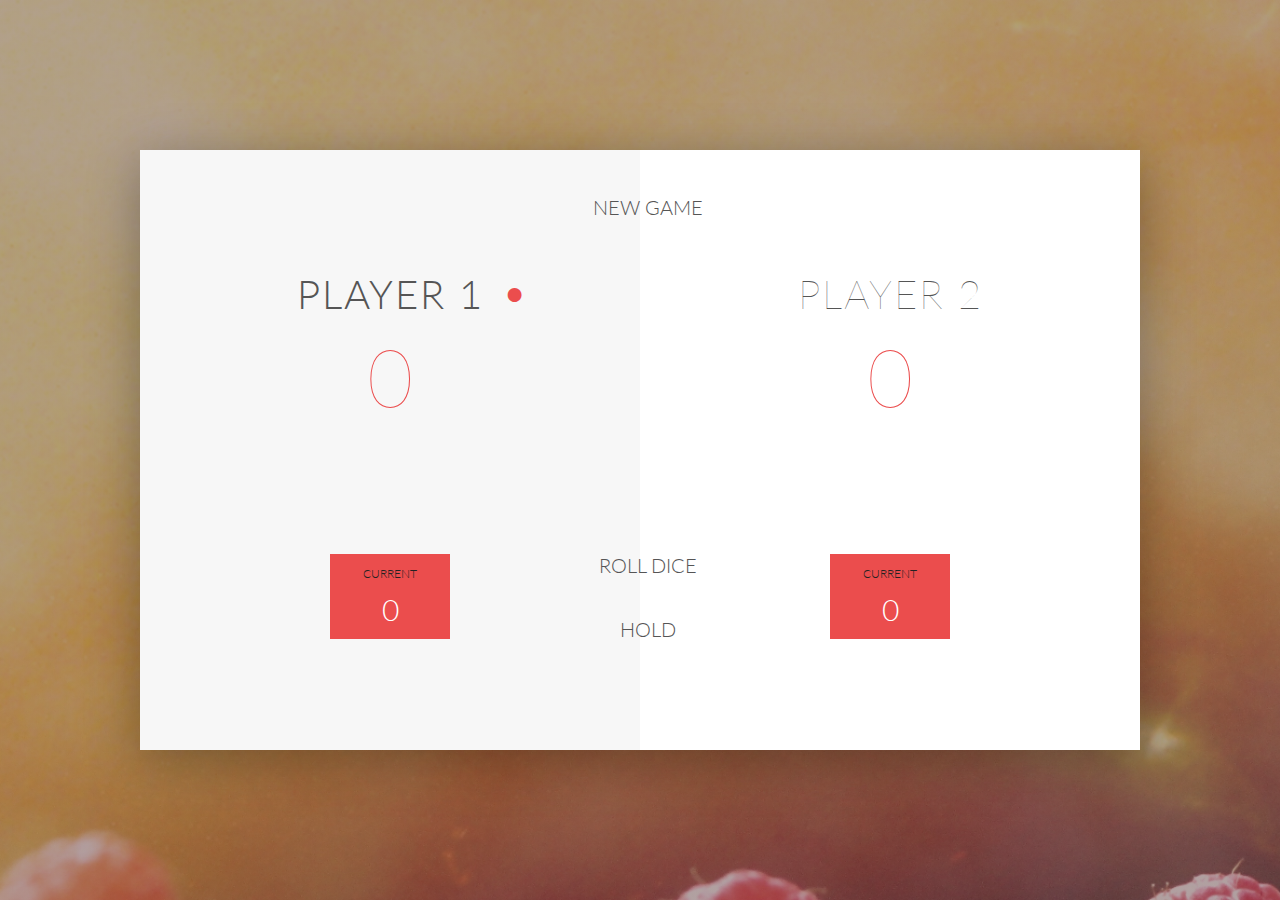
<file: Javascript/Pig game/index.html>
<!DOCTYPE html>
<html lang="en">
    <head>
        <meta charset="UTF-8">
        <link href="https://fonts.googleapis.com/css?family=Lato:100,300,600" rel="stylesheet" type="text/css">
        <link href="http://code.ionicframework.com/ionicons/2.0.1/css/ionicons.min.css" rel="stylesheet" type="text/css">
        <link type="text/css" rel="stylesheet" href="style.css">
        
        <title>Pig Game</title>
    </head>

    <body>
        <div class="wrapper clearfix">
            <div class="player-0-panel active">
                <div class="player-name" id="name-0">Player 1</div>
                <div class="player-score" id="score-0">43</div>
                <div class="player-current-box">
                    <div class="player-current-label">Current</div>
                    <div class="player-current-score" id="current-0">11</div>
                </div>
            </div>
            
            <div class="player-1-panel">
                <div class="player-name" id="name-1">Player 2</div>
                <div class="player-score" id="score-1">72</div>
                <div class="player-current-box">
                    <div class="player-current-label">Current</div>
                    <div class="player-current-score" id="current-1">0</div>
                </div>
            </div>
            
            <button class="btn-new"><i class="ion-ios-plus-outline"></i>New game</button>
            <button class="btn-roll"><i class="ion-ios-loop"></i>Roll dice</button>
            <button class="btn-hold"><i class="ion-ios-download-outline"></i>Hold</button>
            
            <img src="dice-5.png" alt="Dice" class="dice">
        </div>
        
        <script src="app.js"></script>
    </body>
</html>
</file>
<file: Javascript/Pig game/style.css>
/**********************************************
*** GENERAL
**********************************************/

* {
    margin: 0;
    padding: 0;
    box-sizing: border-box;
    
}

.clearfix::after {
    content: "";
    display: table;
    clear: both;
}

body {
    background-image: linear-gradient(rgba(62, 20, 20, 0.4), rgba(62, 20, 20, 0.4)), url(back.jpg);
    background-size: cover;
    background-position: center;
    font-family: Lato;
    font-weight: 300;
    position: relative;
    height: 100vh;
    color: #555;
}

.wrapper {
    width: 1000px;
    position: absolute;
    top: 50%;
    left: 50%;
    transform: translate(-50%, -50%);
    background-color: #fff;
    box-shadow: 0px 10px 50px rgba(0, 0, 0, 0.3);
    overflow: hidden;
}

.player-0-panel,
.player-1-panel {
    width: 50%;
    float: left;
    height: 600px;
    padding: 100px;
}



/**********************************************
*** PLAYERS
**********************************************/

.player-name {
    font-size: 40px;
    text-align: center;
    text-transform: uppercase;
    letter-spacing: 2px;
    font-weight: 100;
    margin-top: 20px;
    margin-bottom: 10px;
    position: relative;
}

.player-score {
    text-align: center;
    font-size: 80px;
    font-weight: 100;
    color: #EB4D4D;
    margin-bottom: 130px;
}

.active { background-color: #f7f7f7; }
.active .player-name { font-weight: 300; }

.active .player-name::after {
    content: "\2022";
    font-size: 47px;
    position: absolute;
    color: #EB4D4D;
    top: -7px;
    right: 10px;
    
}

.player-current-box {
    background-color: #EB4D4D;
    color: #fff;
    width: 40%;
    margin: 0 auto;
    padding: 12px;
    text-align: center;
}

.player-current-label {
    text-transform: uppercase;
    margin-bottom: 10px;
    font-size: 12px;
    color: #222;
}

.player-current-score {
    font-size: 30px;
}

button {
    position: absolute;
    width: 200px;
    left: 50%;
    transform: translateX(-50%);
    color: #555;
    background: none;
    border: none;
    font-family: Lato;
    font-size: 20px;
    text-transform: uppercase;
    cursor: pointer;
    font-weight: 300;
    transition: background-color 0.3s, color 0.3s;
}

button:hover { font-weight: 600; }
button:hover i { margin-right: 20px; }

button:focus {
    outline: none;
}

i {
    color: #EB4D4D;
    display: inline-block;
    margin-right: 15px;
    font-size: 32px;
    line-height: 1;
    vertical-align: text-top;
    margin-top: -4px;
    transition: margin 0.3s;
}

.btn-new { top: 45px;}
.btn-roll { top: 403px;}
.btn-hold { top: 467px;}

.dice {
    position: absolute;
    left: 50%;
    top: 178px;
    transform: translateX(-50%);
    height: 100px;
    box-shadow: 0px 10px 60px rgba(0, 0, 0, 0.10);
}

.winner { background-color: #f7f7f7; }
.winner .player-name { font-weight: 300; color: #EB4D4D; }
</file>
